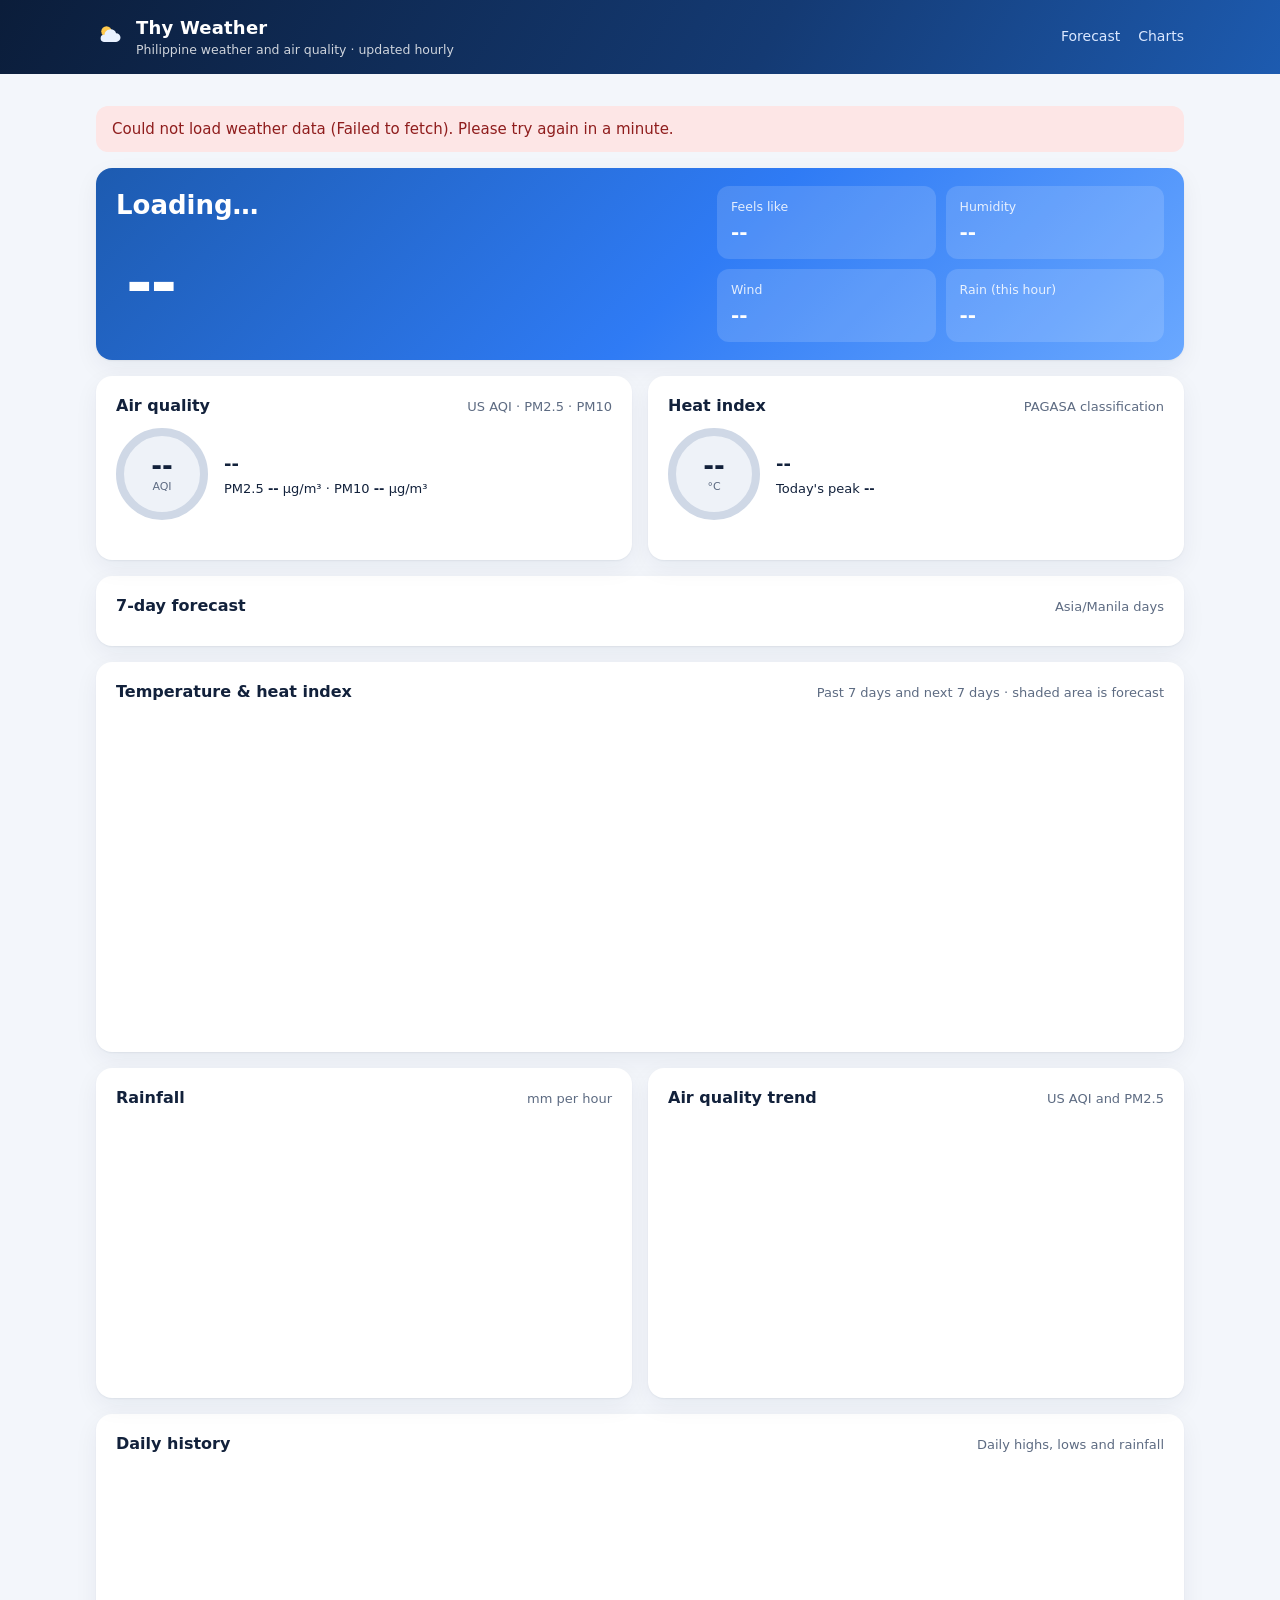
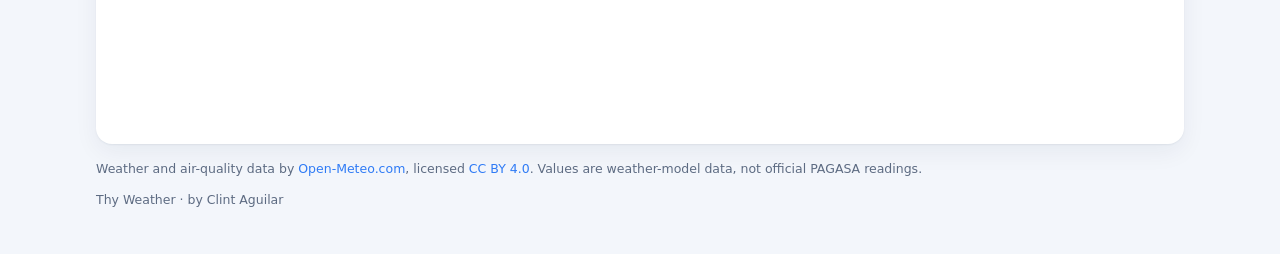
<file: app/index.html>
<!doctype html>
<html lang="en">
<head>
  <meta charset="utf-8">
  <meta name="viewport" content="width=device-width, initial-scale=1">
  <title>Thy Weather · Philippine weather and air quality</title>
  <meta name="description" content="Thy Weather: hourly weather, 7-day forecasts, heat index and air quality for Baguio, Metro Manila, Cebu, Iloilo, Cagayan de Oro and Davao.">
  <meta property="og:title" content="Thy Weather">
  <meta property="og:description" content="Hourly weather, forecasts, heat index and air quality for six Philippine cities.">
  <meta property="og:type" content="website">
  <meta property="og:url" content="https://thy-weather.netlify.app/">
  <meta name="application-name" content="Thy Weather">
  <meta name="theme-color" content="#0b1d3a">
  <link rel="icon" href="favicon.svg" type="image/svg+xml">
  <link rel="stylesheet" href="styles.css">
</head>
<body>
  <header class="topbar">
    <div class="wrap topbar-inner">
      <div class="brand">
        <span class="brand-mark" aria-hidden="true">
          <svg viewBox="0 0 32 32" width="28" height="28"><circle cx="12" cy="13" r="6" fill="#ffc94d"/><path d="M9 25h14a5 5 0 0 0 0-10 7 7 0 0 0-13.4 2A4 4 0 0 0 9 25z" fill="#e8f1ff"/></svg>
        </span>
        <div>
          <h1>Thy Weather</h1>
          <p class="sub">Philippine weather and air quality · updated hourly</p>
        </div>
      </div>
      <nav class="toplinks">
        <a href="#forecast-card">Forecast</a>
        <a href="#charts">Charts</a>
      </nav>
    </div>
  </header>

  <main class="wrap">
    <section class="city-picker" aria-label="Choose a city">
      <div id="city-chips" class="chips" role="tablist"></div>
      <label class="select-label">City
        <select id="city-select"></select>
      </label>
    </section>

    <div id="error" class="error" hidden></div>

    <section class="hero card" aria-live="polite">
      <div class="hero-main">
        <div class="hero-place">
          <h2 id="city-name">Loading…</h2>
          <p id="city-region" class="muted"></p>
          <p id="obs-time" class="muted small"></p>
        </div>
        <div class="hero-temp">
          <span id="wx-icon" class="wx-icon" aria-hidden="true"></span>
          <span id="temp" class="temp">--</span>
        </div>
        <p id="wx-desc" class="wx-desc"></p>
      </div>
      <div class="hero-stats">
        <div class="stat"><span class="label">Feels like</span><span id="feels" class="value">--</span></div>
        <div class="stat"><span class="label">Humidity</span><span id="humidity" class="value">--</span></div>
        <div class="stat"><span class="label">Wind</span><span id="wind" class="value">--</span></div>
        <div class="stat"><span class="label">Rain (this hour)</span><span id="precip" class="value">--</span></div>
      </div>
    </section>

    <section class="grid-2">
      <div class="card band-card">
        <div class="card-head"><h3>Air quality</h3><span class="muted small">US AQI · PM2.5 · PM10</span></div>
        <div class="band-body">
          <div id="aqi-dial" class="dial"><span id="aqi-value">--</span><small>AQI</small></div>
          <div>
            <p id="aqi-cat" class="band-cat">--</p>
            <p id="aqi-advice" class="muted small"></p>
            <p class="small">PM2.5 <strong id="pm25">--</strong> µg/m³ · PM10 <strong id="pm10">--</strong> µg/m³</p>
          </div>
        </div>
        <div class="scale" id="aqi-scale"></div>
      </div>
      <div class="card band-card">
        <div class="card-head"><h3>Heat index</h3><span class="muted small">PAGASA classification</span></div>
        <div class="band-body">
          <div id="hi-dial" class="dial"><span id="hi-value">--</span><small>°C</small></div>
          <div>
            <p id="hi-cat" class="band-cat">--</p>
            <p id="hi-advice" class="muted small"></p>
            <p class="small">Today's peak <strong id="hi-peak">--</strong></p>
          </div>
        </div>
        <div class="scale" id="hi-scale"></div>
      </div>
    </section>

    <section id="forecast-card" class="card">
      <div class="card-head"><h3>7-day forecast</h3><span class="muted small">Asia/Manila days</span></div>
      <div id="forecast" class="forecast"></div>
    </section>

    <section id="charts" class="card">
      <div class="card-head">
        <h3>Temperature &amp; heat index</h3>
        <span class="muted small">Past 7 days and next 7 days · shaded area is forecast</span>
      </div>
      <div id="chart-temp" class="chart"></div>
    </section>

    <section class="grid-2">
      <div class="card">
        <div class="card-head"><h3>Rainfall</h3><span class="muted small">mm per hour</span></div>
        <div id="chart-rain" class="chart chart-sm"></div>
      </div>
      <div class="card">
        <div class="card-head"><h3>Air quality trend</h3><span class="muted small">US AQI and PM2.5</span></div>
        <div id="chart-aqi" class="chart chart-sm"></div>
      </div>
    </section>

    <section class="card">
      <div class="card-head"><h3>Daily history</h3><span class="muted small">Daily highs, lows and rainfall</span></div>
      <div id="chart-daily" class="chart chart-sm"></div>
    </section>

  </main>

  <footer class="wrap footer">
    <p>Weather and air-quality data by <a href="https://open-meteo.com/" target="_blank" rel="noopener">Open-Meteo.com</a>, licensed <a href="https://creativecommons.org/licenses/by/4.0/" target="_blank" rel="noopener">CC BY 4.0</a>. Values are weather-model data, not official PAGASA readings.</p>
    <p>Thy Weather · by Clint Aguilar</p>
  </footer>

  <script src="config.js"></script>
  <script src="vendor/plotly-basic-2.35.2.min.js"></script>
  <script src="app.js"></script>
</body>
</html>
</file>
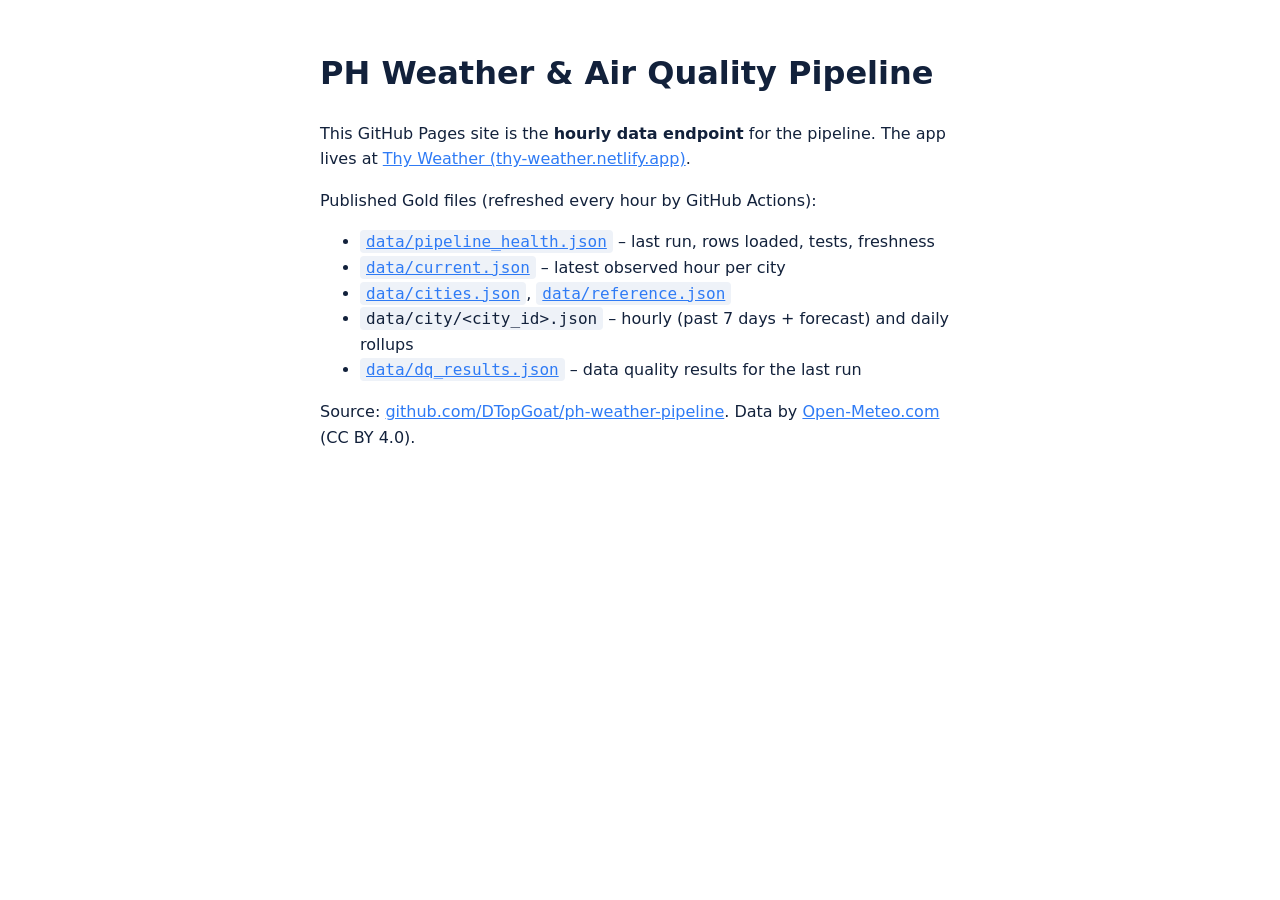
<file: pages/index.html>
<!doctype html>
<html lang="en">
<head>
  <meta charset="utf-8">
  <meta name="viewport" content="width=device-width, initial-scale=1">
  <title>PH Weather Pipeline · data endpoint</title>
  <style>body{font:16px/1.6 system-ui,sans-serif;max-width:640px;margin:48px auto;padding:0 16px;color:#12213b}code{background:#eef2f8;padding:2px 6px;border-radius:4px}a{color:#2f7bf5}</style>
</head>
<body>
  <h1>PH Weather &amp; Air Quality Pipeline</h1>
  <p>This GitHub Pages site is the <strong>hourly data endpoint</strong> for the pipeline. The app lives at
    <a href="https://thy-weather.netlify.app/">Thy Weather (thy-weather.netlify.app)</a>.</p>
  <p>Published Gold files (refreshed every hour by GitHub Actions):</p>
  <ul>
    <li><a href="data/pipeline_health.json"><code>data/pipeline_health.json</code></a> – last run, rows loaded, tests, freshness</li>
    <li><a href="data/current.json"><code>data/current.json</code></a> – latest observed hour per city</li>
    <li><a href="data/cities.json"><code>data/cities.json</code></a>, <a href="data/reference.json"><code>data/reference.json</code></a></li>
    <li><code>data/city/&lt;city_id&gt;.json</code> – hourly (past 7 days + forecast) and daily rollups</li>
    <li><a href="data/dq_results.json"><code>data/dq_results.json</code></a> – data quality results for the last run</li>
  </ul>
  <p>Source: <a href="https://github.com/DTopGoat/ph-weather-pipeline">github.com/DTopGoat/ph-weather-pipeline</a>.
    Data by <a href="https://open-meteo.com/">Open-Meteo.com</a> (CC BY 4.0).</p>
</body>
</html>
</file>
<file: app/styles.css>
:root {
  --bg: #f3f6fb;
  --card: #ffffff;
  --ink: #12213b;
  --muted: #5d6b82;
  --line: #e3e9f2;
  --brand: #0b1d3a;
  --accent: #2f7bf5;
  --good: #1a9e55;
  --warn: #e0a100;
  --bad: #d64545;
  --radius: 16px;
  --shadow: 0 1px 2px rgba(16, 32, 64, .06), 0 8px 24px rgba(16, 32, 64, .06);
}
* { box-sizing: border-box; }
html { scroll-behavior: smooth; }
body {
  margin: 0; background: var(--bg); color: var(--ink);
  font: 15px/1.5 system-ui, -apple-system, "Segoe UI", Roboto, "Helvetica Neue", Arial, sans-serif;
  -webkit-font-smoothing: antialiased;
}
a { color: var(--accent); text-decoration: none; }
a:hover { text-decoration: underline; }
.wrap { max-width: 1120px; margin: 0 auto; padding: 0 16px; }
.muted { color: var(--muted); }
.small { font-size: 13px; }

.topbar { background: linear-gradient(120deg, #0b1d3a, #143a73 60%, #1d5bb0); color: #fff; }
.topbar-inner { display: flex; align-items: center; justify-content: space-between; gap: 16px; padding: 14px 16px; flex-wrap: wrap; }
.brand { display: flex; align-items: center; gap: 12px; }
.brand h1 { margin: 0; font-size: 18px; letter-spacing: .2px; }
.brand .sub { margin: 0; font-size: 12.5px; opacity: .8; }
.toplinks { display: flex; gap: 18px; font-size: 14px; }
.toplinks a { color: #dbe8ff; }

.city-picker { display: flex; align-items: center; justify-content: space-between; gap: 12px; margin: 18px 0 14px; }
.chips { display: flex; flex-wrap: wrap; gap: 8px; }
.chip {
  border: 1px solid var(--line); background: var(--card); color: var(--ink);
  padding: 7px 14px; border-radius: 999px; font: inherit; font-size: 14px; cursor: pointer;
  transition: background .15s, border-color .15s, color .15s;
}
.chip:hover { border-color: #b9c7dd; }
.chip[aria-selected="true"] { background: var(--brand); border-color: var(--brand); color: #fff; }
.chip .chip-temp { opacity: .7; margin-left: 6px; font-variant-numeric: tabular-nums; }
.select-label { display: none; font-size: 13px; color: var(--muted); }
.select-label select { display: block; margin-top: 4px; width: 100%; padding: 10px; border-radius: 10px; border: 1px solid var(--line); font: inherit; background: #fff; }

.card { background: var(--card); border-radius: var(--radius); box-shadow: var(--shadow); padding: 18px 20px; margin-bottom: 16px; }
.card-head { display: flex; align-items: baseline; justify-content: space-between; gap: 8px; margin-bottom: 10px; flex-wrap: wrap; }
.card-head h3 { margin: 0; font-size: 16px; }
.card-head h4 { margin: 0; font-size: 14px; }
.sub-head { margin-top: 18px; }
.grid-2 { display: grid; grid-template-columns: 1fr 1fr; gap: 16px; }
.grid-2 > .card { margin-bottom: 0; }
.grid-2 { margin-bottom: 16px; }

.hero { background: linear-gradient(135deg, #1d5bb0, #2f7bf5 55%, #6aa8ff); color: #fff; display: grid; grid-template-columns: 1.3fr 1fr; gap: 20px; }
.hero .muted { color: rgba(255,255,255,.82); }
.hero h2 { margin: 0; font-size: 26px; }
.hero-place p { margin: 2px 0; }
.hero-temp { display: flex; align-items: center; gap: 10px; margin-top: 10px; }
.wx-icon { font-size: 54px; line-height: 1; }
.temp { font-size: 64px; font-weight: 700; letter-spacing: -2px; font-variant-numeric: tabular-nums; }
.wx-desc { margin: 4px 0 0; font-size: 17px; }
.hero-stats { display: grid; grid-template-columns: 1fr 1fr; gap: 10px; align-content: center; }
.stat { background: rgba(255,255,255,.14); border-radius: 12px; padding: 12px 14px; display: flex; flex-direction: column; }
.stat .label { font-size: 12.5px; opacity: .85; }
.stat .value { font-size: 20px; font-weight: 600; font-variant-numeric: tabular-nums; }

.band-body { display: flex; align-items: center; gap: 16px; }
.dial {
  flex: 0 0 auto; width: 92px; height: 92px; border-radius: 50%;
  display: flex; flex-direction: column; align-items: center; justify-content: center;
  background: #eef2f8; border: 8px solid #cfd8e6; font-variant-numeric: tabular-nums;
}
.dial span { font-size: 26px; font-weight: 700; line-height: 1; }
.dial small { font-size: 11px; color: var(--muted); }
.band-cat { margin: 0 0 4px; font-size: 18px; font-weight: 700; }
.band-body p { margin: 2px 0; }
.scale { display: flex; margin-top: 14px; border-radius: 6px; overflow: hidden; height: 8px; }
.scale span { flex: 1; position: relative; }
.scale span.active { outline: 2px solid var(--ink); outline-offset: -2px; }

.forecast { display: grid; grid-template-columns: repeat(7, 1fr); gap: 10px; }
.day { border: 1px solid var(--line); border-radius: 12px; padding: 10px 8px; text-align: center; }
.day.today { border-color: var(--accent); box-shadow: inset 0 0 0 1px var(--accent); }
.day .dname { font-weight: 600; font-size: 13.5px; }
.day .ddate { font-size: 11.5px; color: var(--muted); }
.day .dicon { font-size: 28px; margin: 4px 0; }
.day .dtemps { font-variant-numeric: tabular-nums; }
.day .dtemps .max { font-weight: 700; }
.day .dtemps .min { color: var(--muted); margin-left: 4px; }
.day .dmeta { font-size: 11.5px; color: var(--muted); margin-top: 4px; }
.aqi-dot { display: inline-block; width: 8px; height: 8px; border-radius: 50%; margin-right: 4px; vertical-align: 1px; }

.chart { width: 100%; height: 320px; }
.chart-sm { height: 260px; }



.error { background: #fde6e6; color: #8f1d1d; border-radius: 12px; padding: 12px 16px; margin-bottom: 16px; }
.footer { color: var(--muted); font-size: 12.5px; padding-bottom: 32px; }

@media (max-width: 860px) {
  .hero { grid-template-columns: 1fr; }
  .grid-2 { grid-template-columns: 1fr; }
  .forecast { grid-template-columns: repeat(4, 1fr); }
}
@media (max-width: 560px) {
  .chips { display: none; }
  .select-label { display: block; width: 100%; }
  .toplinks { gap: 12px; font-size: 13px; }
  .temp { font-size: 52px; }
  .forecast { grid-template-columns: repeat(2, 1fr); }
  .card { padding: 16px; }
}
</file>
